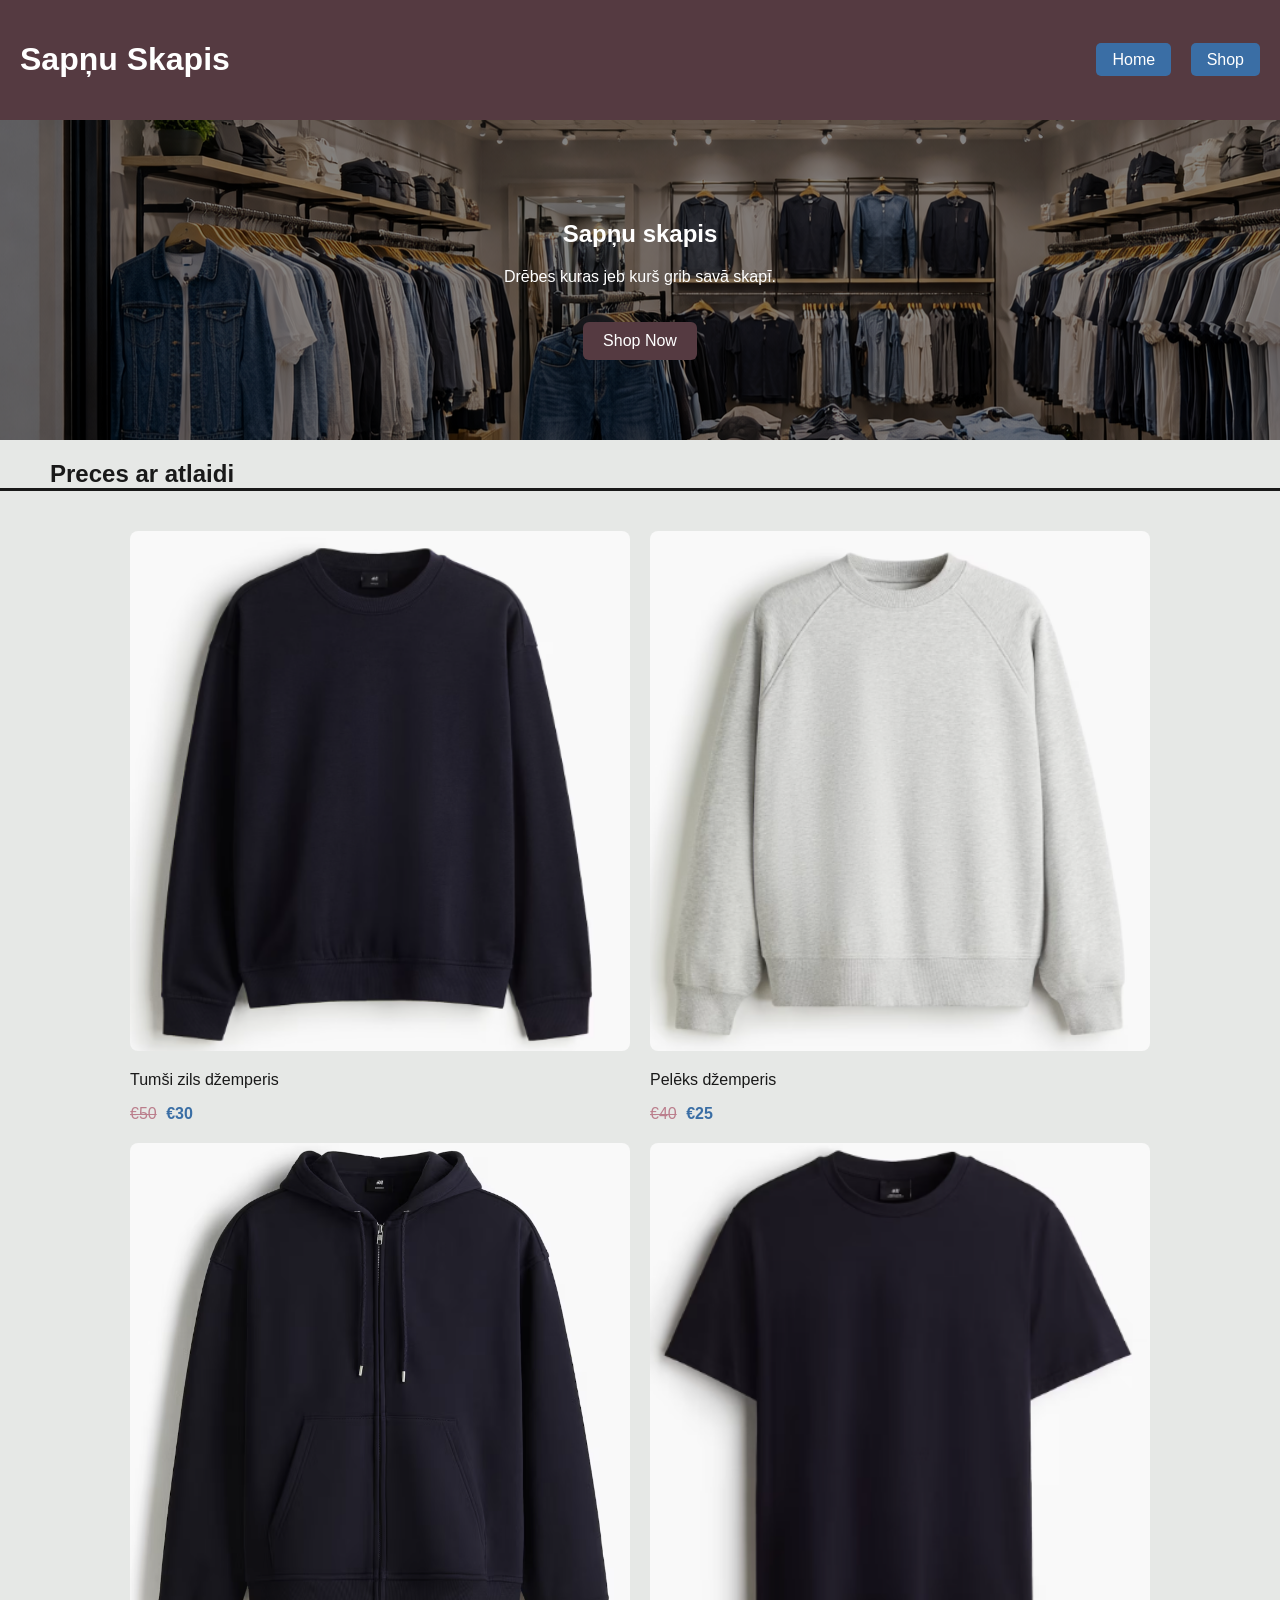
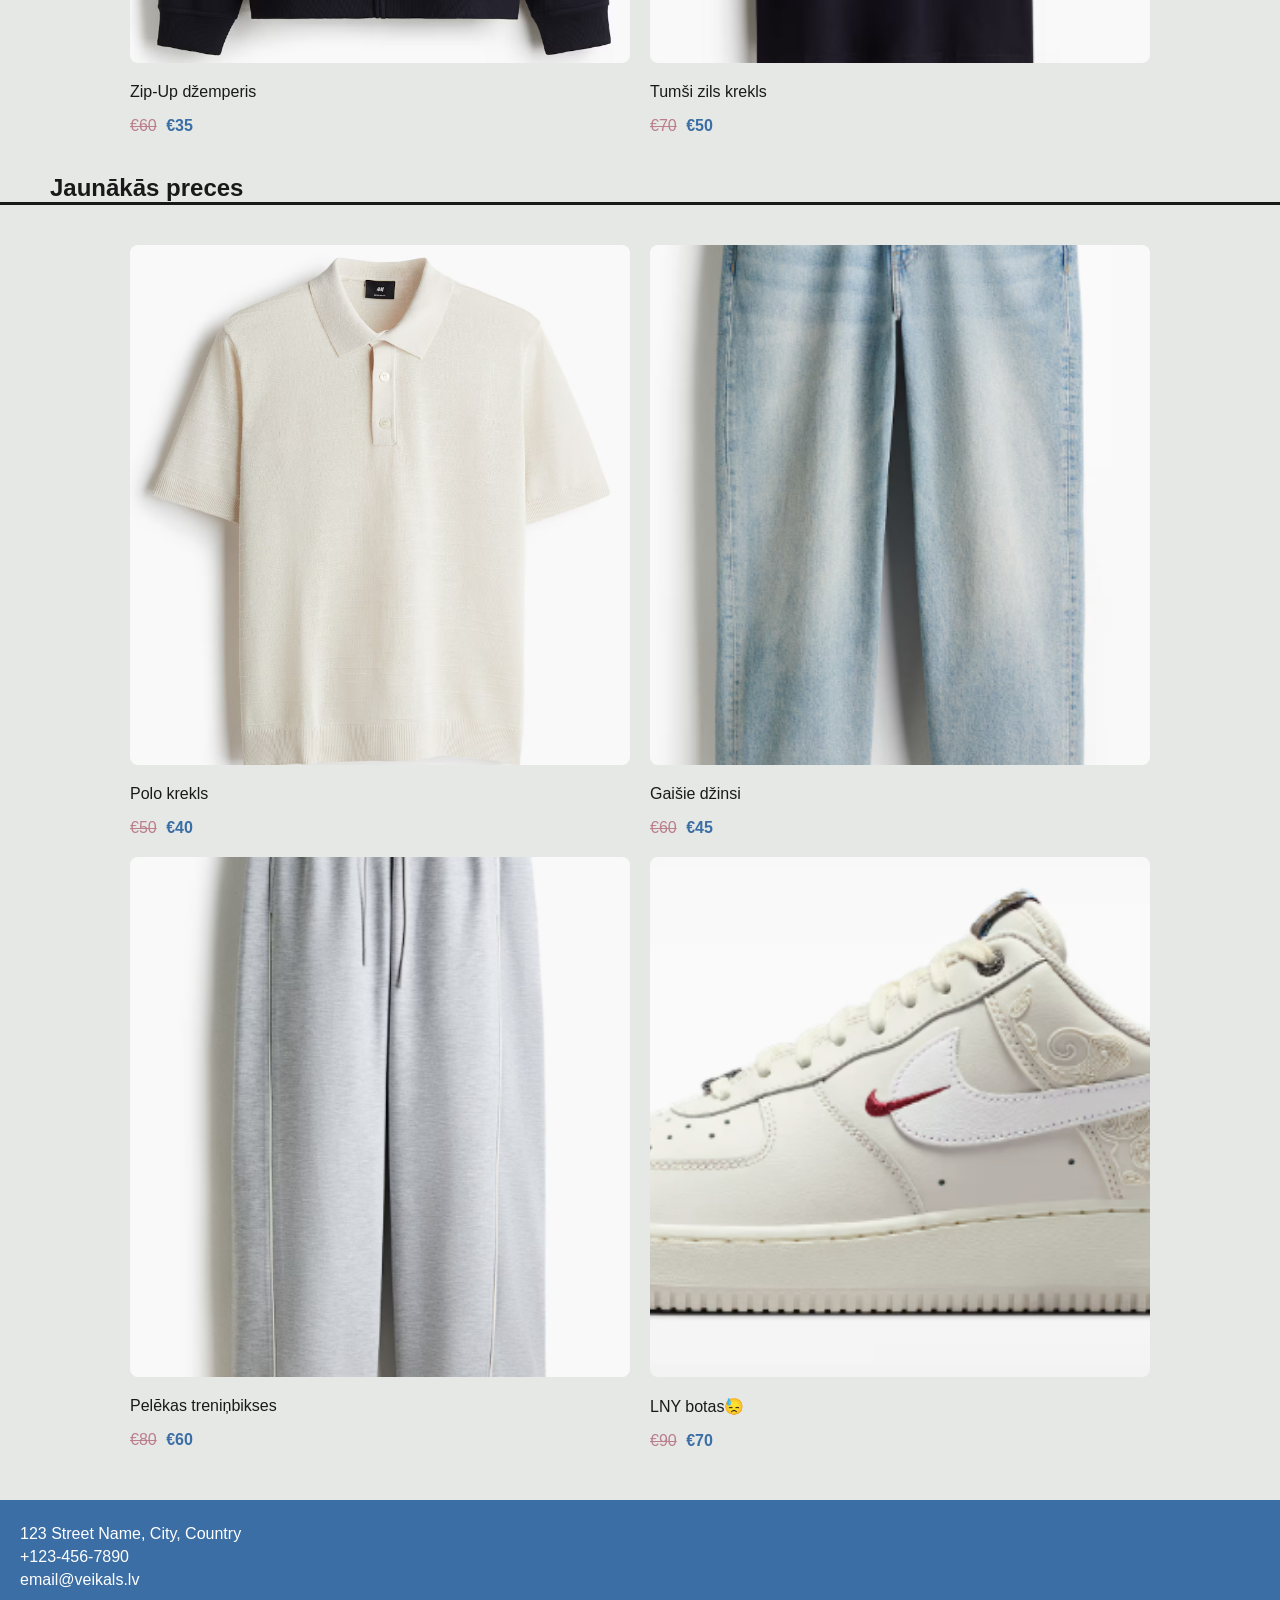
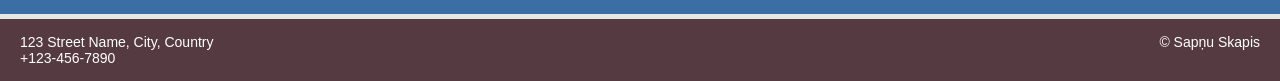
<file: index.html>
<!DOCTYPE html>
<html lang="lv">
<head>
    <meta charset="UTF-8">
    <title>Veikals</title>
    <link rel="stylesheet" href="style.css">
</head>
<body>

<header>
    <h1>Sapņu Skapis</h1>
    <nav>
        <a href="index.html" class="nav-btn">Home</a>
        <a href="store.html" class="nav-btn">Shop</a>
    </nav>
</header>

<main>

<section class="hero">
    <h2>Sapņu skapis</h2>
    <p>Drēbes kuras jeb kurš grib savā skapī.</p>
    <a href="store.html" class="btn">Shop Now</a>
</section>

<section>
    <h2 class="atdale">Preces ar atlaidi</h2>
    <div class="products">

        <div class="product">
            <img src="Dzemperis.png" class="img">
            <p>Tumši zils džemperis</p>
            <span class="old">€50</span>
            <span class="new">€30</span>
        </div>

        <div class="product">
            <img src="Dzemperiss.png" class="img">
            <p>Pelēks džemperis</p>
            <span class="old">€40</span>
            <span class="new">€25</span>
        </div>

        <div class="product">
            <img src="Zip_up.png" class="img">
            <p>Zip-Up džemperis</p>
            <span class="old">€60</span>
            <span class="new">€35</span>
        </div>

        <div class="product">
            <img src="Kreks.png" class="img">
            <p>Tumši zils krekls</p>
            <span class="old">€70</span>
            <span class="new">€50</span>
        </div>

    </div>
</section>

<section>
    <h2 class="atdale">Jaunākās preces</h2>
    <div class="products">

        <div class="product">
            <img src="Polo.png" class="img">
            <p>Polo krekls</p>
            <span class="old">€50</span>
            <span class="new">€40</span>
        </div>

        <div class="product">
            <img src="Dzinsi.png" class="img">
            <p>Gaišie džinsi</p>
            <span class="old">€60</span>
            <span class="new">€45</span>
        </div>

        <div class="product">
            <img src="Treninbikses.png" class="img">
            <p>Pelēkas treniņbikses</p>
            <span class="old">€80</span>
            <span class="new">€60</span>
        </div>

        <div class="product">
            <img src="Botas.png" class="img">
            <p>LNY botas😓</p>
            <span class="old">€90</span>
            <span class="new">€70</span>
        </div>

    </div>
</section>

</main>

<footer>

    <div class="footer-top">
        <div>
            <p>123 Street Name, City, Country</p>
            <p>+123-456-7890</p>
            <p>email@veikals.lv</p>
        </div>
    </div>
    <p></p>
    <div class="footer-bottom">
        <div style="float:left;">
          123 Street Name, City, Country <br>
          +123-456-7890
        </div>

        <div style="float:right;">
             © Sapņu Skapis
        </div>
    </div>

</footer>

</body>
</html>
</file>
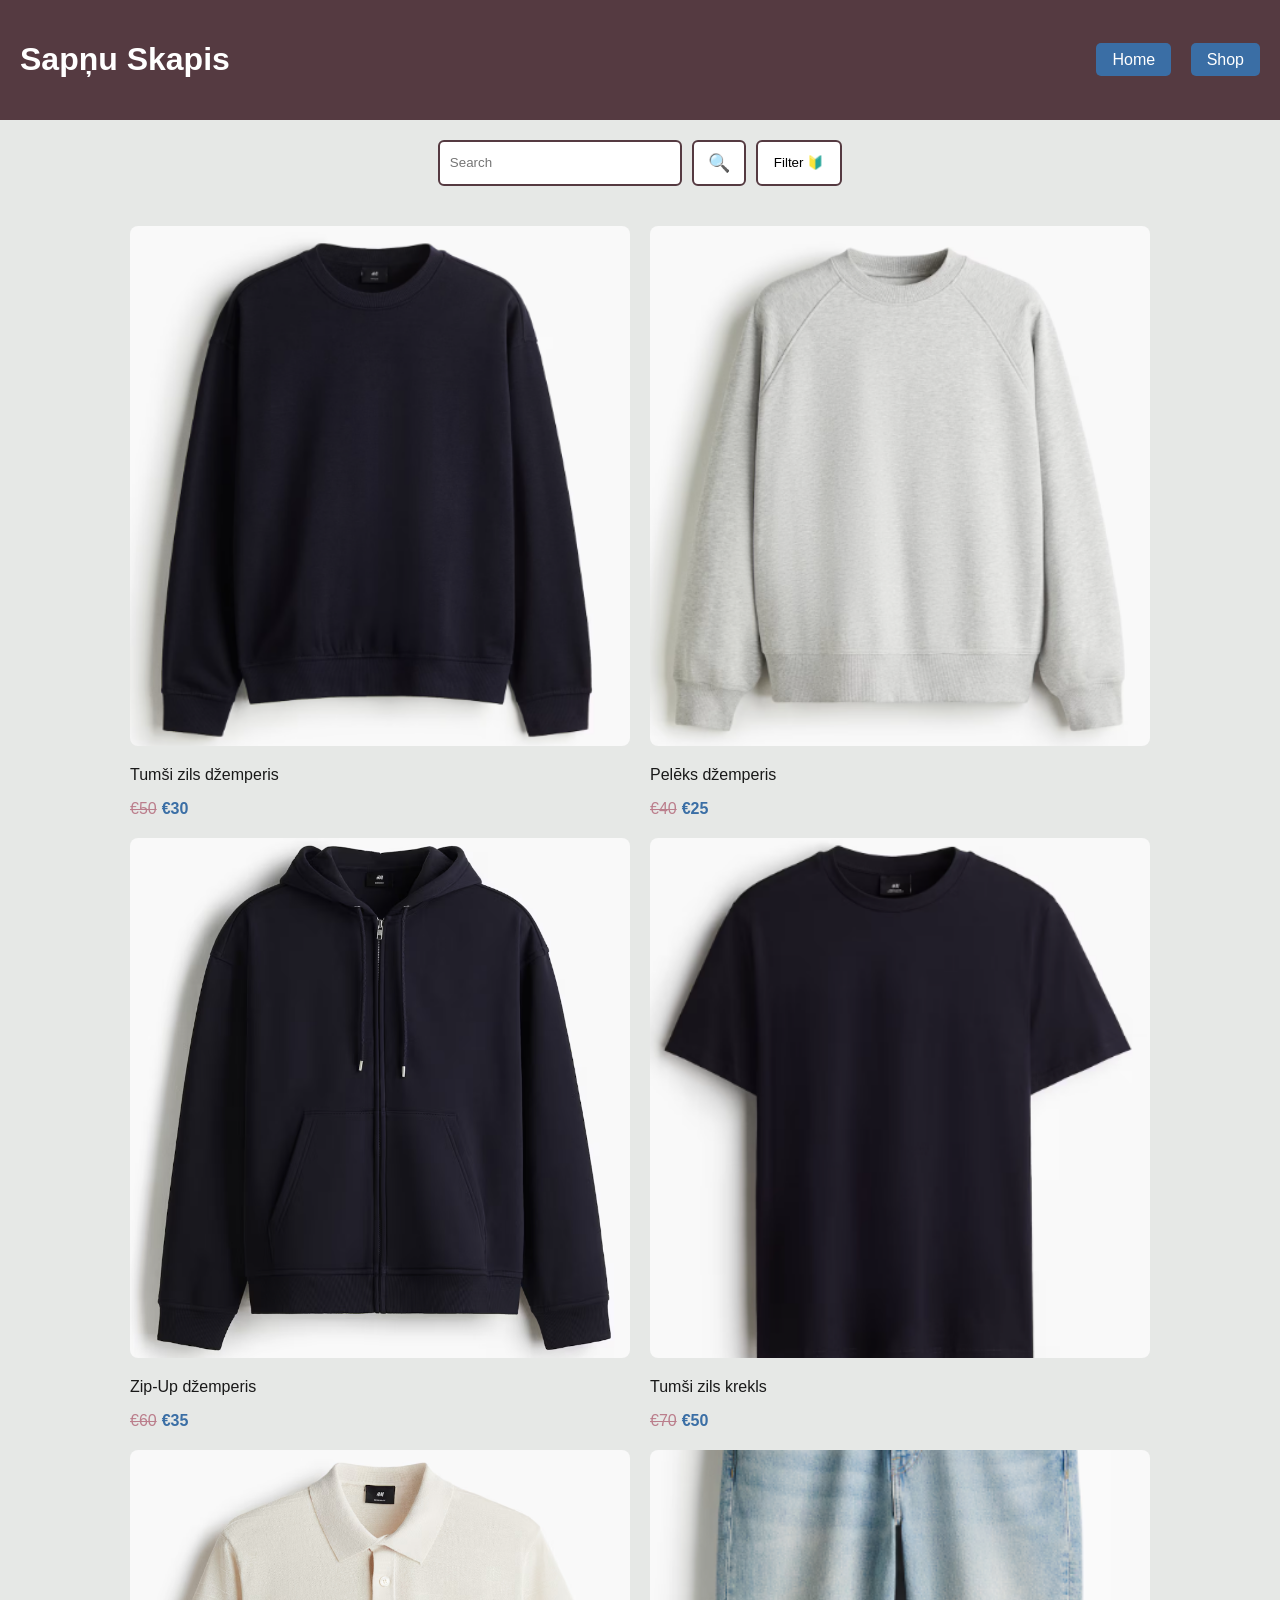
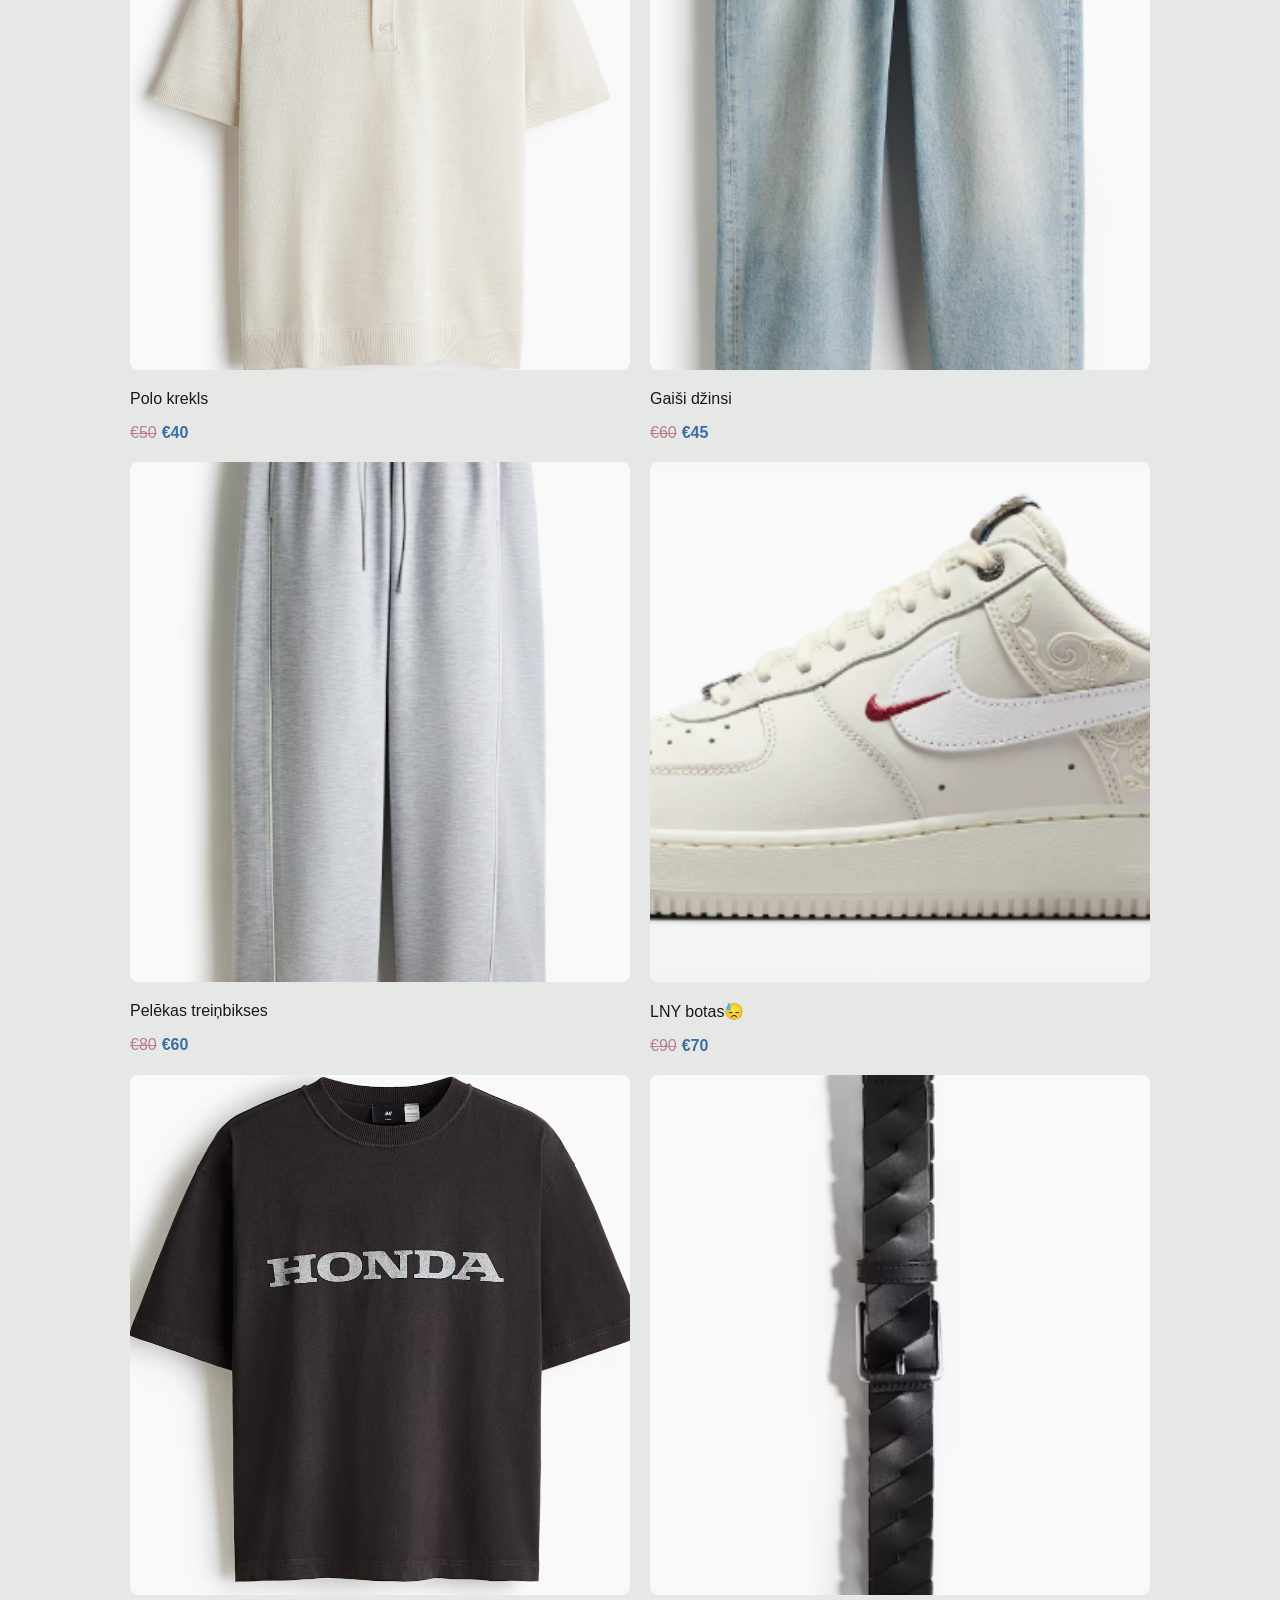
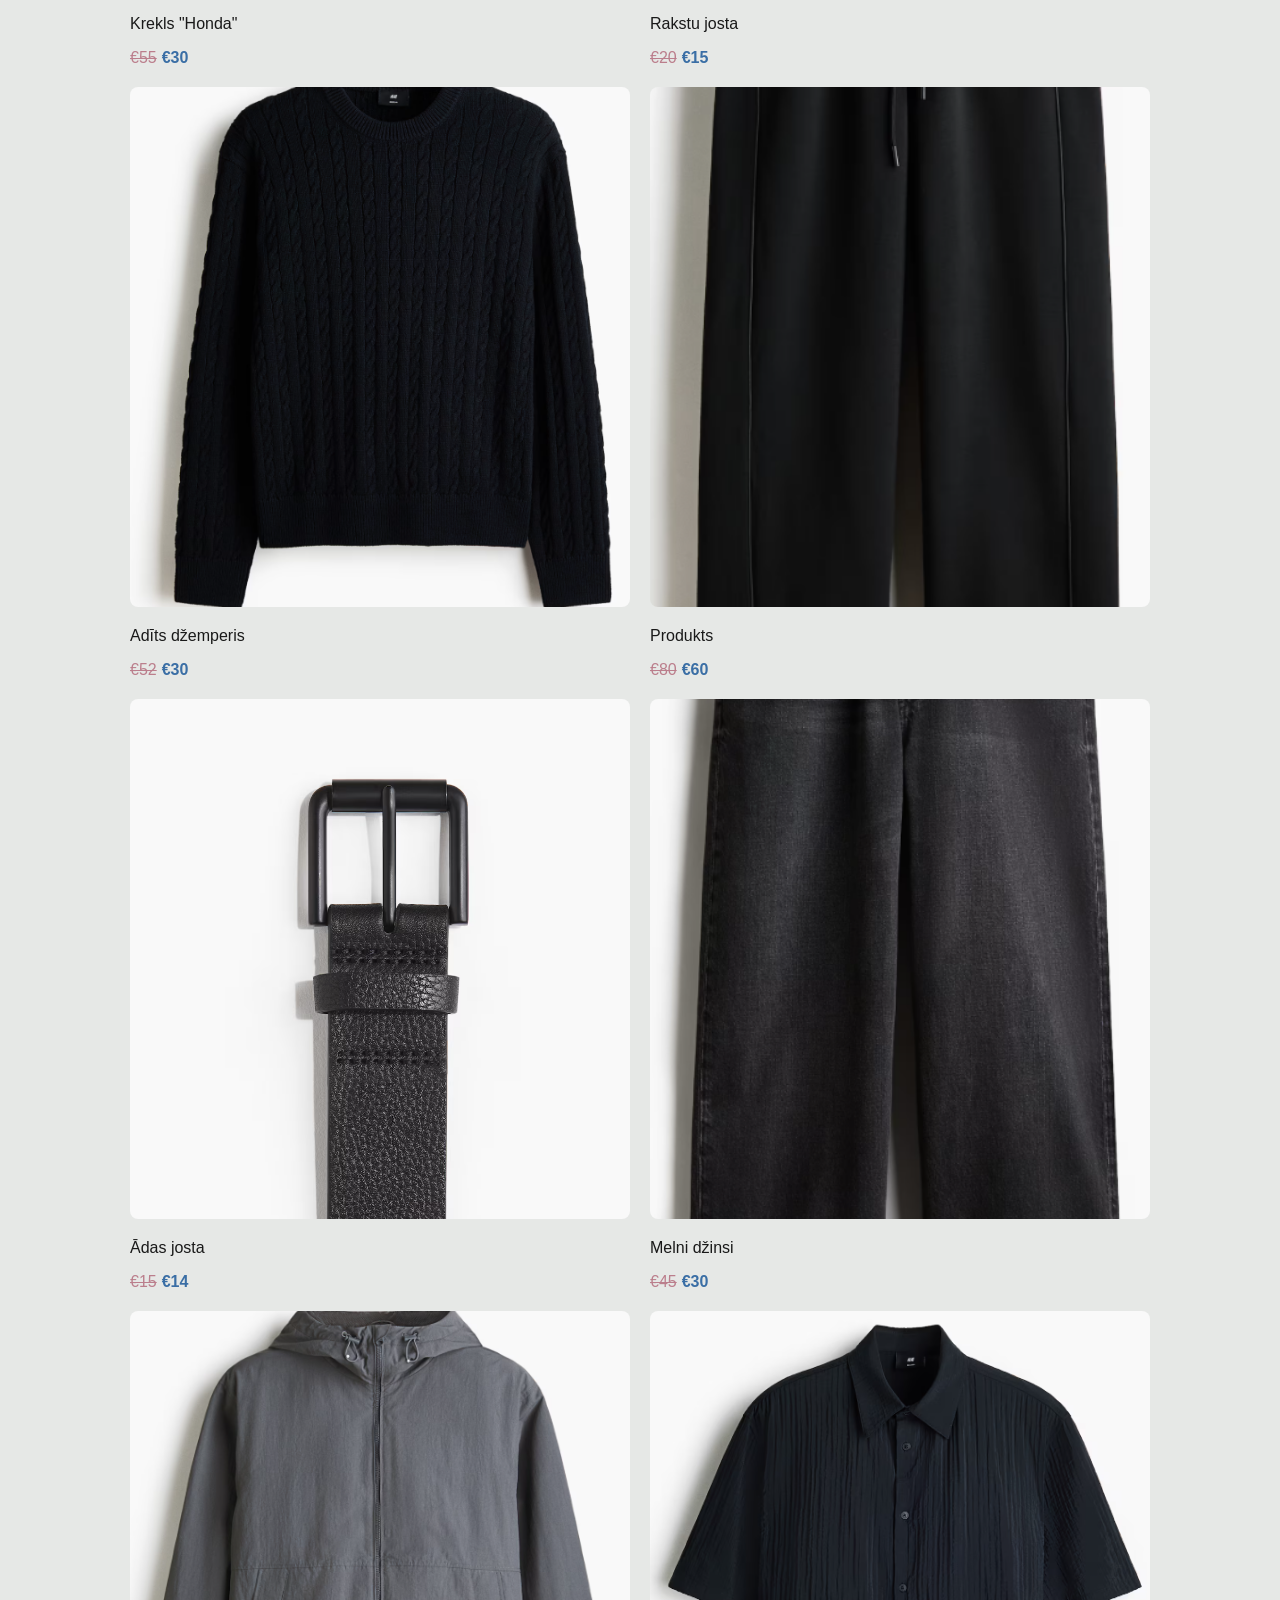
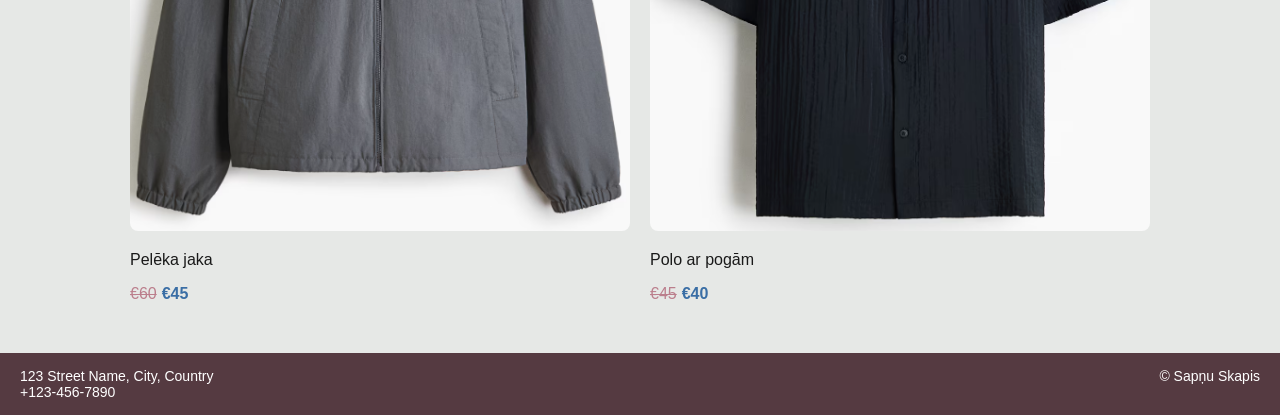
<file: store.html>
<!DOCTYPE html>
<html lang="lv">
<head>
    <meta charset="UTF-8">
    <title>Shop</title>
    <link rel="stylesheet" href="style.css">
</head>
<body>

<header>
    <h1>Sapņu Skapis</h1>
    <nav>
        <a href="index.html" class="nav-btn">Home</a>
        <a href="store.html" class="nav-btn">Shop</a>
    </nav>
</header>

<main>

<section class="search-bar">
    <input type="text" placeholder="Search">
    <button class="search-btn">🔍</button>
    <button class="filter-btn">Filter 🔰</button>
</section>

<section class="products">

    <div class="product"><img src="Dzemperis.png" class="img"><p>Tumši zils džemperis</p><span class="old">€50</span><span class="new">€30</span></div>
    <div class="product"><img src="Dzemperiss.png" class="img"><p>Pelēks džemperis</p><span class="old">€40</span><span class="new">€25</span></div>
    <div class="product"><img src="Zip_up.png" class="img"><p>Zip-Up džemperis</p><span class="old">€60</span><span class="new">€35</span></div>
    <div class="product"><img src="Kreks.png" class="img"><p>Tumši zils krekls</p><span class="old">€70</span><span class="new">€50</span></div>

    <div class="product"><img src="Polo.png" class="img"><p>Polo krekls</p><span class="old">€50</span><span class="new">€40</span></div>
    <div class="product"><img src="Dzinsi.png" class="img"><p>Gaiši džinsi</p><span class="old">€60</span><span class="new">€45</span></div>
    <div class="product"><img src="Treninbikses.png" class="img"><p>Pelēkas treiņbikses</p><span class="old">€80</span><span class="new">€60</span></div>
    <div class="product"><img src="Botas.png" class="img"><p>LNY botas😓</p><span class="old">€90</span><span class="new">€70</span></div>

    <div class="product"><img src="Honda_krekl.png" class="img"><p>Krekls "Honda"</p><span class="old">€55</span><span class="new">€30</span></div>
    <div class="product"><img src="josta.png" class="img"><p>Rakstu josta</p><span class="old">€20</span><span class="new">€15</span></div>
    <div class="product"><img src="Knit_dzempers.png" class="img"><p>Adīts džemperis</p><span class="old">€52</span><span class="new">€30</span></div>
    <div class="product"><img src="Melni_trenin.png" class="img"><p>Produkts</p><span class="old">€80</span><span class="new">€60</span></div>

    <div class="product"><img src="Josta_ada.png" class="img"><p>Ādas josta</p><span class="old">€15</span><span class="new">€14</span></div>
    <div class="product"><img src="Meln_dzins.png" class="img"><p>Melni džinsi</p><span class="old">€45</span><span class="new">€30</span></div>
    <div class="product"><img src="Jaka.png" class="img"><p>Pelēka jaka</p><span class="old">€60</span><span class="new">€45</span></div>
    <div class="product"><img src="Pogu_krekls.png" class="img"><p>Polo ar pogām</p><span class="old">€45</span><span class="new">€40</span></div>

</section>

</main>

<footer>
    
    <div class="footer-bottom">
        <div style="float:left;">
          123 Street Name, City, Country <br>
          +123-456-7890
        </div>

        <div style="float:right;">
             © Sapņu Skapis
        </div>
    </div>

</footer>

</body>
</html>
</file>
<file: style.css>
body {
    font-family: Arial, sans-serif;
    margin: 0;
    background-color: #E6E8E6;
    color: #191919;
}

header {
    display: flex;
    justify-content: space-between;
    align-items: center;
    padding: 20px;
    background: #553A41;
    color: #FFFFFF;
}

.atdale {
    padding-left: 50px;
    border-bottom: 3px solid #191919;
}

.nav-btn {
    margin-left: 15px;
    padding: 8px 16px;
    background: #3A6EA5;
    color: #FFFFFF;
    text-decoration: none;
    border-radius: 5px;
    transition: 0.3s;
}

.nav-btn:hover {
    background: #BB7E8C;
    transform: scale(1.1);
}

.hero {
    text-align: center;
    background-image: url(Veikals.png);
    padding: 80px;
    color: #FFFFFF;
}

.btn {
    display: inline-block;
    margin-top: 20px;
    padding: 10px 20px;
    background: #553A41;
    color: #FFFFFF;
    text-decoration: none;
    transition: 0.3s;
    border-radius: 6px;
}

.btn:hover {
    background: #BB7E8C;
    transform: scale(1.1);
}

.products {
    display: grid;
    grid-template-columns: repeat(auto-fill, minmax(220px, 1fr));
    gap: 20px;
    padding: 20px;
}

.products {
    display: grid;
    grid-template-columns: repeat(auto-fill, 500px);
    justify-content: center;
    gap: 20px;
    padding: 20px;
}

.product:hover {
    transform: translateY(-8px);
}

.img {
    width: 100%;
    height: 520px;
    object-fit: cover;
    border-radius: 8px;
    transition: 0.3s;
}

.product:hover .img {
    transform: scale(1.05);
}

.old {
    text-decoration: line-through;
    color: #BB7E8C;
    margin-right: 5px;
}

.new {
    color: #3A6EA5;
    font-weight: bold;
}

.search-bar {
    display: flex;
    justify-content: center;
    gap: 10px;
    padding: 20px;
}

.search-bar input {
    padding: 10px;
    width: 220px;
    border: 2px solid #553A41;
    border-radius: 6px;
    outline: none;
}

.search-btn {
    padding: 10px 14px;
    background: #FFFFFF;
    border: 2px solid #553A41;
    border-radius: 6px;
    cursor: pointer;
    font-size: 18px;
    transition: 0.3s;
}


.filter-btn {
    padding: 10px 16px;
    background: #FFFFFF;
    border: 2px solid #553A41;
    border-radius: 6px;
    cursor: pointer;
    transition: 0.3s;
}

.search-btn:hover,
.filter-btn:hover {
    background: #BB7E8C;
    color: #FFFFFF;
    border: 2px solid #BB7E8C;
}

footer {
    margin-top: 30px;
}

.footer-top {
    background: #3A6EA5;
    padding: 20px;
    color: #FFFFFF;
}

.footer-bottom {
    background: #553A41;
    display: flex;
    justify-content: space-between;
    padding: 15px 20px;
    font-size: 14px;
    color: #FFFFFF;
}

footer p {
    margin: 5px 0;
}
</file>
